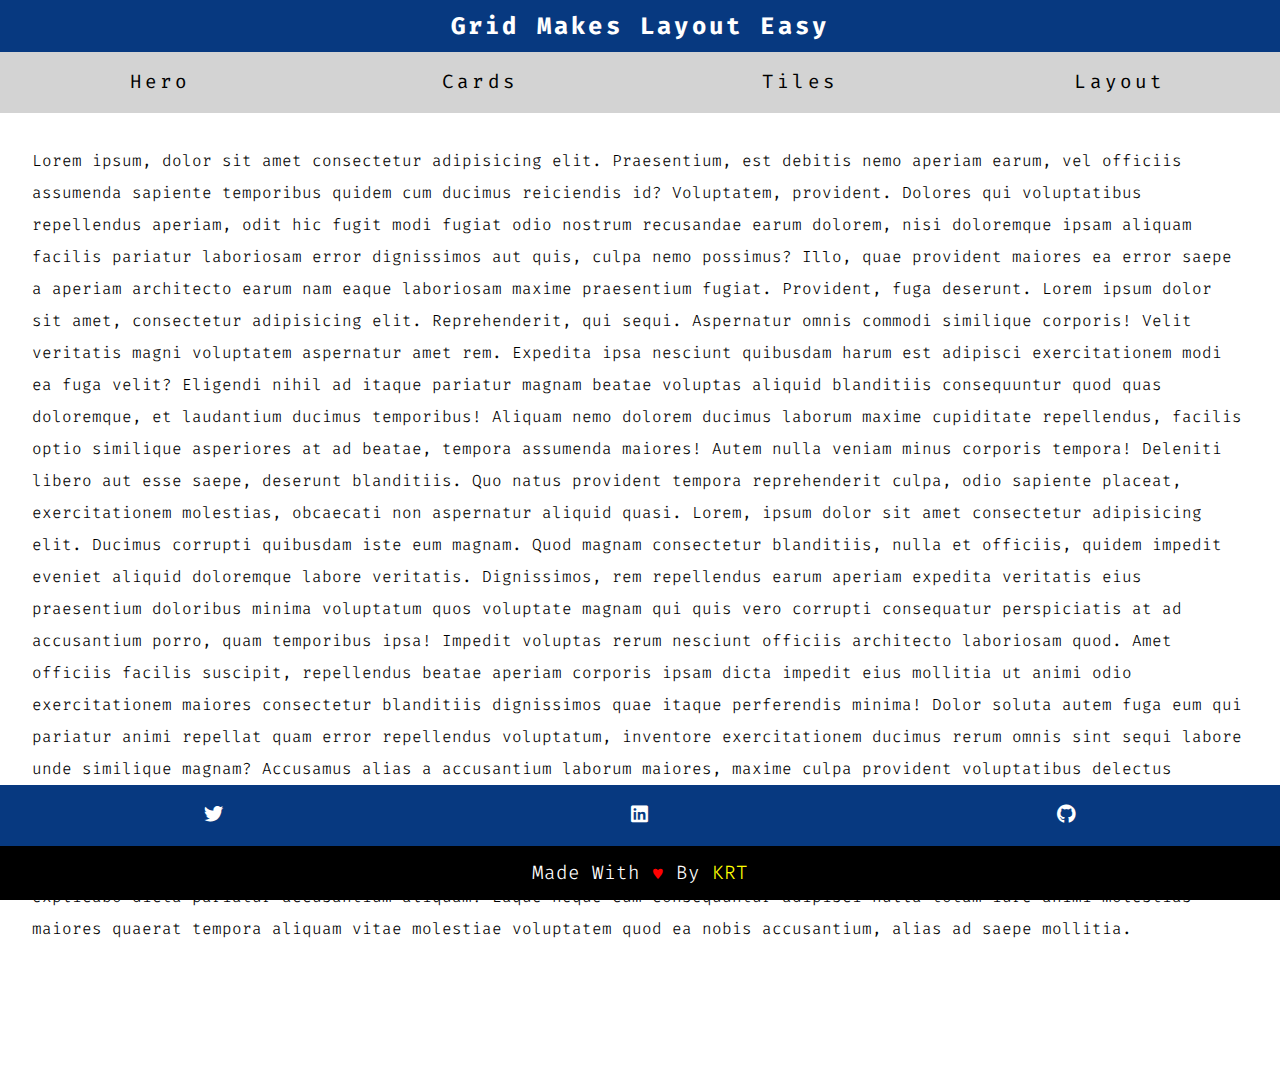
<file: index.html>
<!DOCTYPE html>
<html lang="en">
  <head>
    <meta charset="UTF-8" />
    <meta name="viewport" content="width=device-width, initial-scale=1.0" />
    <title>Grid Mini Project | Layout</title>
    <!-- font awsesome -->
    <link rel="stylesheet" href="css/styles.css" />

    <!-- styles css -->
    <link rel="stylesheet" href="fontawesome-free-5.9.0-web/css/all.min.css" />
  </head>
  <body>
    <main class="main">
      <!-- header -->
      <header class="header">
        <h2>grid makes layout easy</h2>
      </header>
      <!-- end of header -->
      <!-- navbar -->
      <nav class="navbar">
        <ul>
          <li>
            <a href="hero.html">hero</a>
          </li>
          <li>
            <a href="cards.html">cards</a>
          </li>
          <li>
            <a href="tiles.html">tiles</a>
          </li>
          <li>
            <a href="index.html">layout</a>
          </li>
        </ul>
      </nav>
      <!-- end of navbar -->
      <!-- content -->
      <section class="content">
        <p>
          Lorem ipsum, dolor sit amet consectetur adipisicing elit. Praesentium,
          est debitis nemo aperiam earum, vel officiis assumenda sapiente
          temporibus quidem cum ducimus reiciendis id? Voluptatem, provident.
          Dolores qui voluptatibus repellendus aperiam, odit hic fugit modi
          fugiat odio nostrum recusandae earum dolorem, nisi doloremque ipsam
          aliquam facilis pariatur laboriosam error dignissimos aut quis, culpa
          nemo possimus? Illo, quae provident maiores ea error saepe a aperiam
          architecto earum nam eaque laboriosam maxime praesentium fugiat.
          Provident, fuga deserunt. Lorem ipsum dolor sit amet, consectetur
          adipisicing elit. Reprehenderit, qui sequi. Aspernatur omnis commodi
          similique corporis! Velit veritatis magni voluptatem aspernatur amet
          rem. Expedita ipsa nesciunt quibusdam harum est adipisci
          exercitationem modi ea fuga velit? Eligendi nihil ad itaque pariatur
          magnam beatae voluptas aliquid blanditiis consequuntur quod quas
          doloremque, et laudantium ducimus temporibus! Aliquam nemo dolorem
          ducimus laborum maxime cupiditate repellendus, facilis optio similique
          asperiores at ad beatae, tempora assumenda maiores! Autem nulla veniam
          minus corporis tempora! Deleniti libero aut esse saepe, deserunt
          blanditiis. Quo natus provident tempora reprehenderit culpa, odio
          sapiente placeat, exercitationem molestias, obcaecati non aspernatur
          aliquid quasi. Lorem, ipsum dolor sit amet consectetur adipisicing
          elit. Ducimus corrupti quibusdam iste eum magnam. Quod magnam
          consectetur blanditiis, nulla et officiis, quidem impedit eveniet
          aliquid doloremque labore veritatis. Dignissimos, rem repellendus
          earum aperiam expedita veritatis eius praesentium doloribus minima
          voluptatum quos voluptate magnam qui quis vero corrupti consequatur
          perspiciatis at ad accusantium porro, quam temporibus ipsa! Impedit
          voluptas rerum nesciunt officiis architecto laboriosam quod. Amet
          officiis facilis suscipit, repellendus beatae aperiam corporis ipsam
          dicta impedit eius mollitia ut animi odio exercitationem maiores
          consectetur blanditiis dignissimos quae itaque perferendis minima!
          Dolor soluta autem fuga eum qui pariatur animi repellat quam error
          repellendus voluptatum, inventore exercitationem ducimus rerum omnis
          sint sequi labore unde similique magnam? Accusamus alias a accusantium
          laborum maiores, maxime culpa provident voluptatibus delectus debitis
          ad sunt sit! Veritatis hic veniam cum error, adipisci aperiam
          blanditiis sint ea. Accusantium hic facere voluptate accusamus sunt!
          Voluptatum autem eveniet laboriosam doloremque! Nulla, accusamus?
          Nulla aliquam expedita in? Eligendi voluptate dolor cupiditate
          expedita eius magni obcaecati in quaerat numquam perspiciatis, eaque
          dolore id explicabo dicta pariatur accusantium aliquam! Eaque neque
          cum consequuntur adipisci nulla totam iure animi molestias maiores
          quaerat tempora aliquam vitae molestiae voluptatem quod ea nobis
          accusantium, alias ad saepe mollitia.
        </p>
      </section>
      <!-- end of content -->
      <!-- sidebar -->
      <section class="sidebar">
        <a href="https://twitter.com/kushagra1857" target="_blank"
          ><i class="fab fa-twitter"></i
        ></a>

        <a
          href="https://www.linkedin.com/in/kushagra-raj-tiwari/"
          target="_blank"
          ><i class="fab fa-linkedin"></i
        ></a>

        <a href="https://github.com/krtEngineer" target="_blank"
          ><i class="fab fa-github"></i
        ></a>
      </section>
      <!-- end of sidebar -->
      <!-- footer -->
      <div class="footer">
        <p>
          made with <span id="hearts">&hearts;</span> by
          <span id="name">KRT</span>
        </p>
      </div>
      <!-- end of footer -->
    </main>
  </body>
</html>
</file>
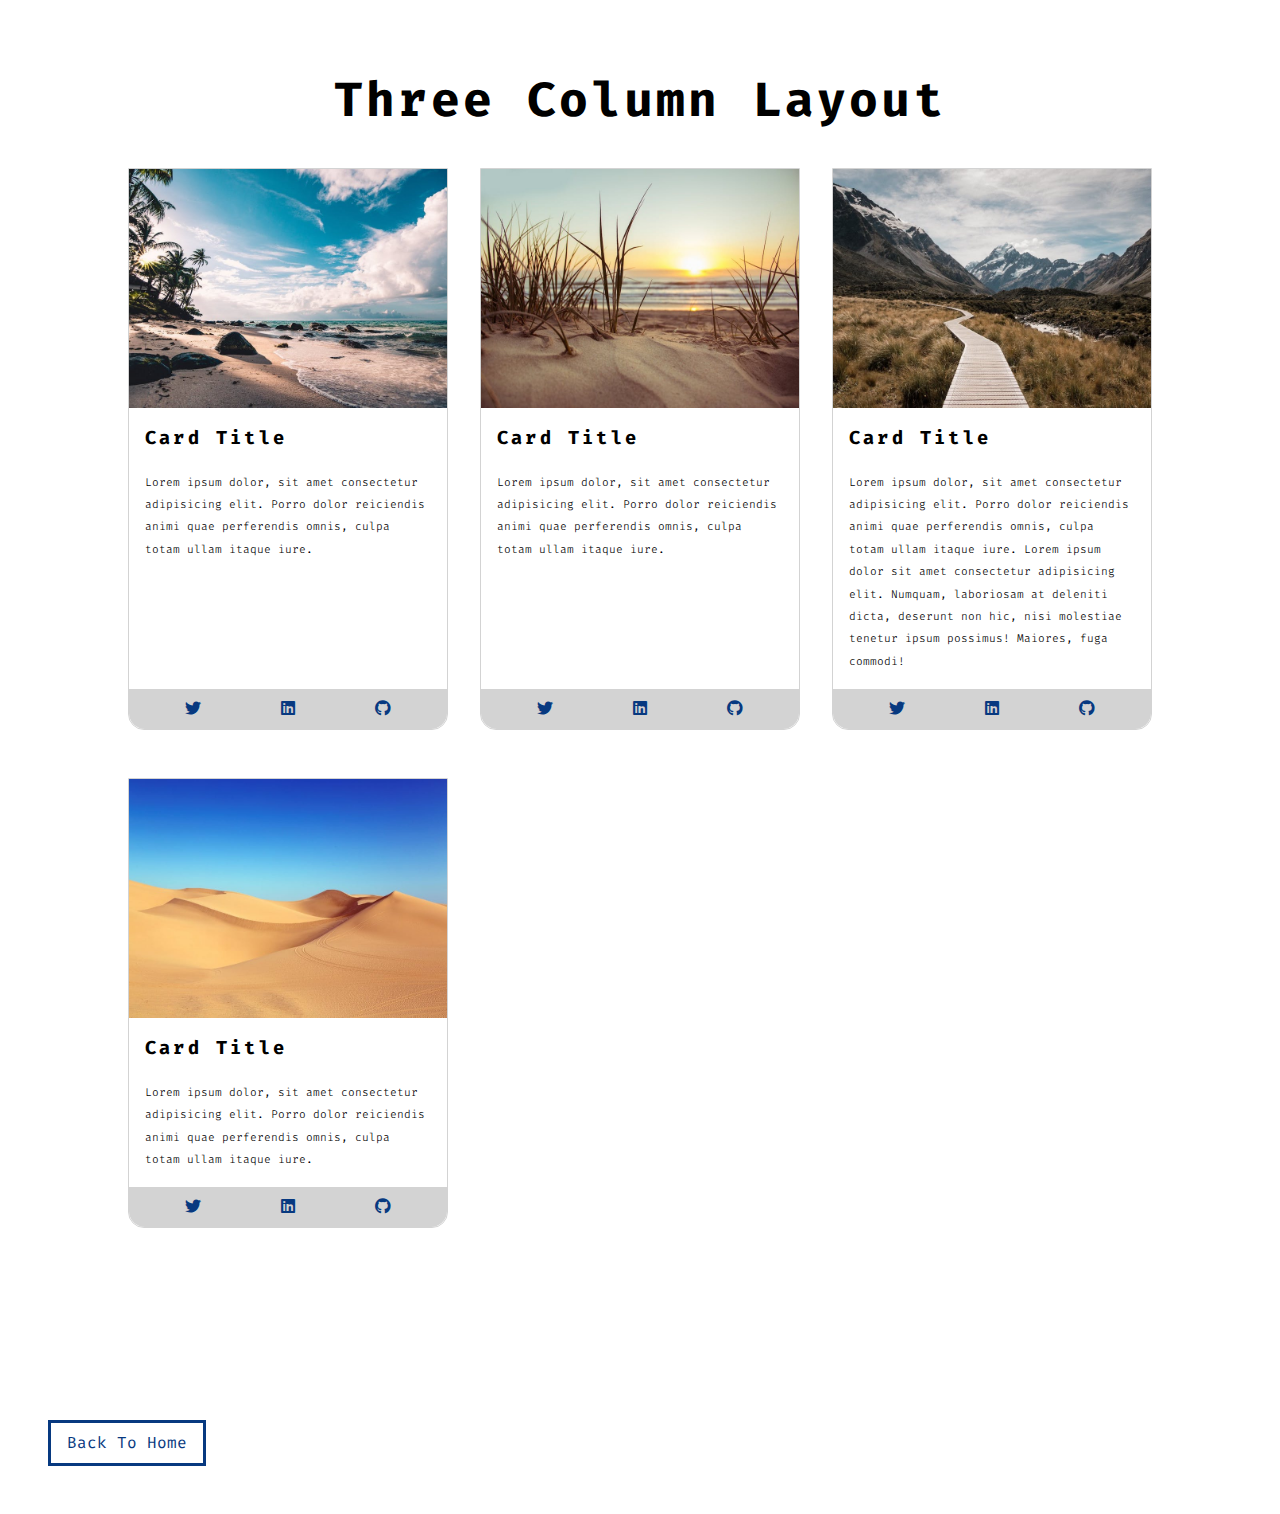
<file: cards.html>
<!DOCTYPE html>
<html lang="en">
  <head>
    <meta charset="UTF-8" />
    <meta name="viewport" content="width=device-width, initial-scale=1.0" />
    <title>Grid Mini Project | Cards</title>
    <!-- font awsesome -->
    <link rel="stylesheet" href="css/styles.css" />

    <!-- styles css -->
    <link rel="stylesheet" href="fontawesome-free-5.9.0-web/css/all.min.css" />
  </head>
  <body>
    <section class="cards">
      <div class="title">
        <h1>three column layout</h1>
      </div>
      <div class="cards-center">
        <!-- single card -->
        <article class="card">
          <img src="./images/size-image-1.jpeg" alt="image 1" />
          <!-- card info -->
          <div class="card-info">
            <h3>card title</h3>
            <p>
              Lorem ipsum dolor, sit amet consectetur adipisicing elit. Porro
              dolor reiciendis animi quae perferendis omnis, culpa totam ullam
              itaque iure.
            </p>
          </div>
          <!-- card footer -->
          <div class="card-footer">
            <span><i class="fab fa-twitter"></i></span>
            <span><i class="fab fa-linkedin"></i></span>
            <span><i class="fab fa-github"></i></span>
          </div>
        </article>
        <!-- end of single card -->

        <!-- single card -->
        <article class="card">
          <img src="./images/size-image-2.jpeg" alt="image 1" />
          <!-- card info -->
          <div class="card-info">
            <h3>card title</h3>
            <p>
              Lorem ipsum dolor, sit amet consectetur adipisicing elit. Porro
              dolor reiciendis animi quae perferendis omnis, culpa totam ullam
              itaque iure.
            </p>
          </div>
          <!-- card footer -->
          <div class="card-footer">
            <span><i class="fab fa-twitter"></i></span>
            <span><i class="fab fa-linkedin"></i></span>
            <span><i class="fab fa-github"></i></span>
          </div>
        </article>
        <!-- end of single card -->

        <!-- single card -->
        <article class="card">
          <img src="./images/size-image-3.jpeg" alt="image 1" />
          <!-- card info -->
          <div class="card-info">
            <h3>card title</h3>
            <p>
              Lorem ipsum dolor, sit amet consectetur adipisicing elit. Porro
              dolor reiciendis animi quae perferendis omnis, culpa totam ullam
              itaque iure. Lorem ipsum dolor sit amet consectetur adipisicing
              elit. Numquam, laboriosam at deleniti dicta, deserunt non hic,
              nisi molestiae tenetur ipsum possimus! Maiores, fuga commodi!
            </p>
          </div>
          <!-- card footer -->
          <div class="card-footer">
            <span><i class="fab fa-twitter"></i></span>
            <span><i class="fab fa-linkedin"></i></span>
            <span><i class="fab fa-github"></i></span>
          </div>
        </article>
        <!-- end of single card -->

        <!-- single card -->
        <article class="card">
          <img src="./images/size-image-4.jpeg" alt="image 1" />
          <!-- card info -->
          <div class="card-info">
            <h3>card title</h3>
            <p>
              Lorem ipsum dolor, sit amet consectetur adipisicing elit. Porro
              dolor reiciendis animi quae perferendis omnis, culpa totam ullam
              itaque iure.
            </p>
          </div>
          <!-- card footer -->
          <div class="card-footer">
            <span><i class="fab fa-twitter"></i></span>
            <span><i class="fab fa-linkedin"></i></span>
            <span><i class="fab fa-github"></i></span>
          </div>
        </article>
        <!-- end of single card -->
      </div>
    </section>
    <a href="index.html" class="btn"> back to home </a>
  </body>
</html>
</file>
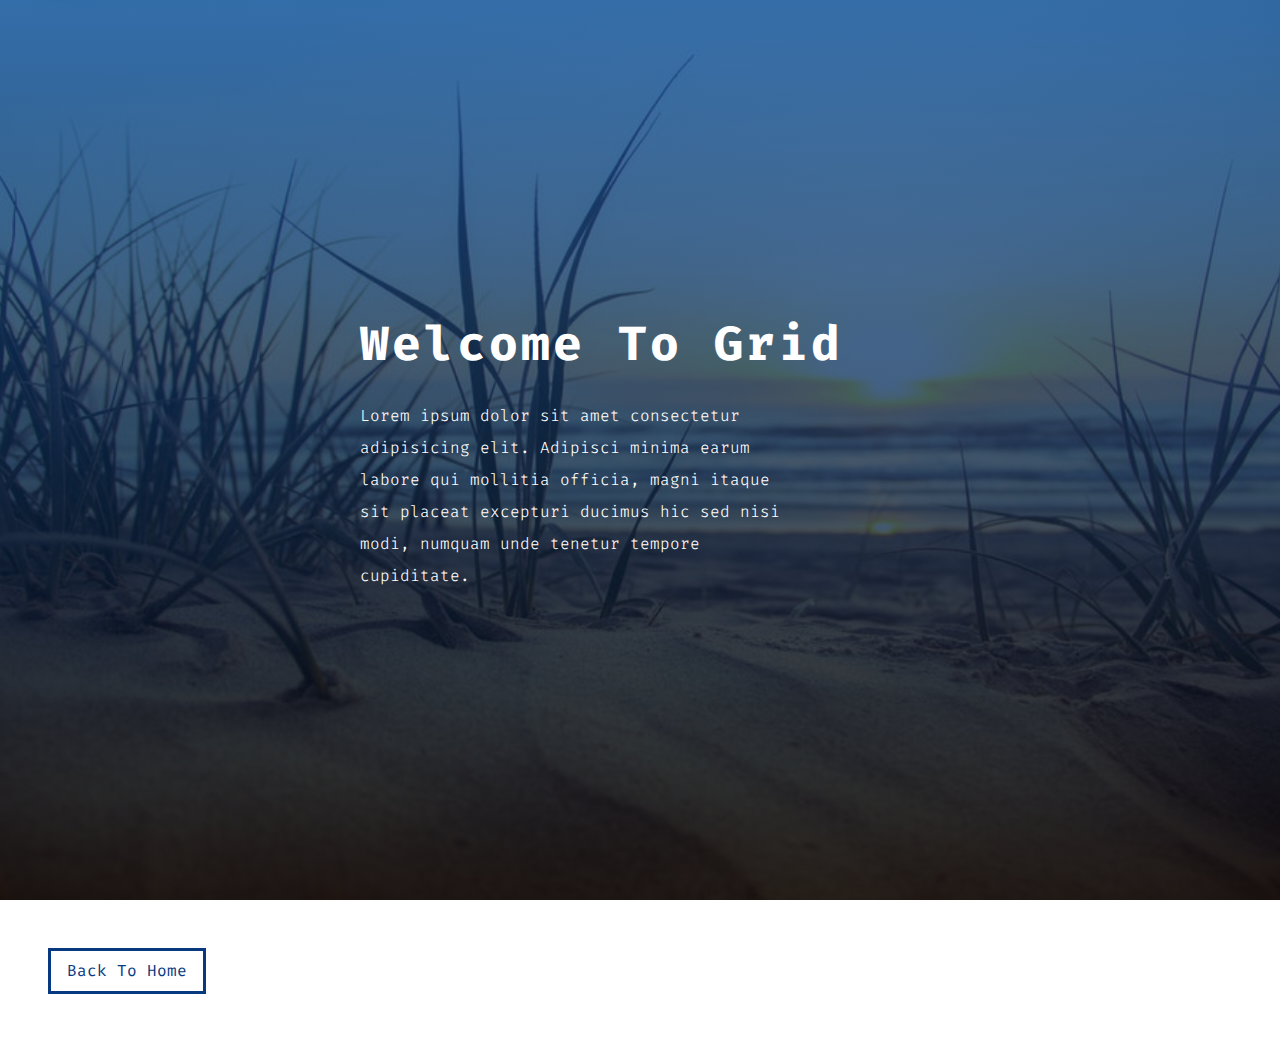
<file: hero.html>
<!DOCTYPE html>
<html lang="en">
  <head>
    <meta charset="UTF-8" />
    <meta name="viewport" content="width=device-width, initial-scale=1.0" />
    <title>Grid Mini Project | Hero</title>
    <!-- font awsesome -->
    <link rel="stylesheet" href="css/styles.css" />

    <!-- styles css -->
    <link rel="stylesheet" href="fontawesome-free-5.9.0-web/css/all.min.css" />
  </head>
  <body>
    <header class="hero-header">
      <div class="hero-banner">
        <h1>welcome to grid</h1>
        <p>
          Lorem ipsum dolor sit amet consectetur adipisicing elit. Adipisci
          minima earum labore qui mollitia officia, magni itaque sit placeat
          excepturi ducimus hic sed nisi modi, numquam unde tenetur tempore
          cupiditate.
        </p>
      </div>
    </header>
    <a href="index.html" class="btn"> back to home </a>
  </body>
</html>
</file>
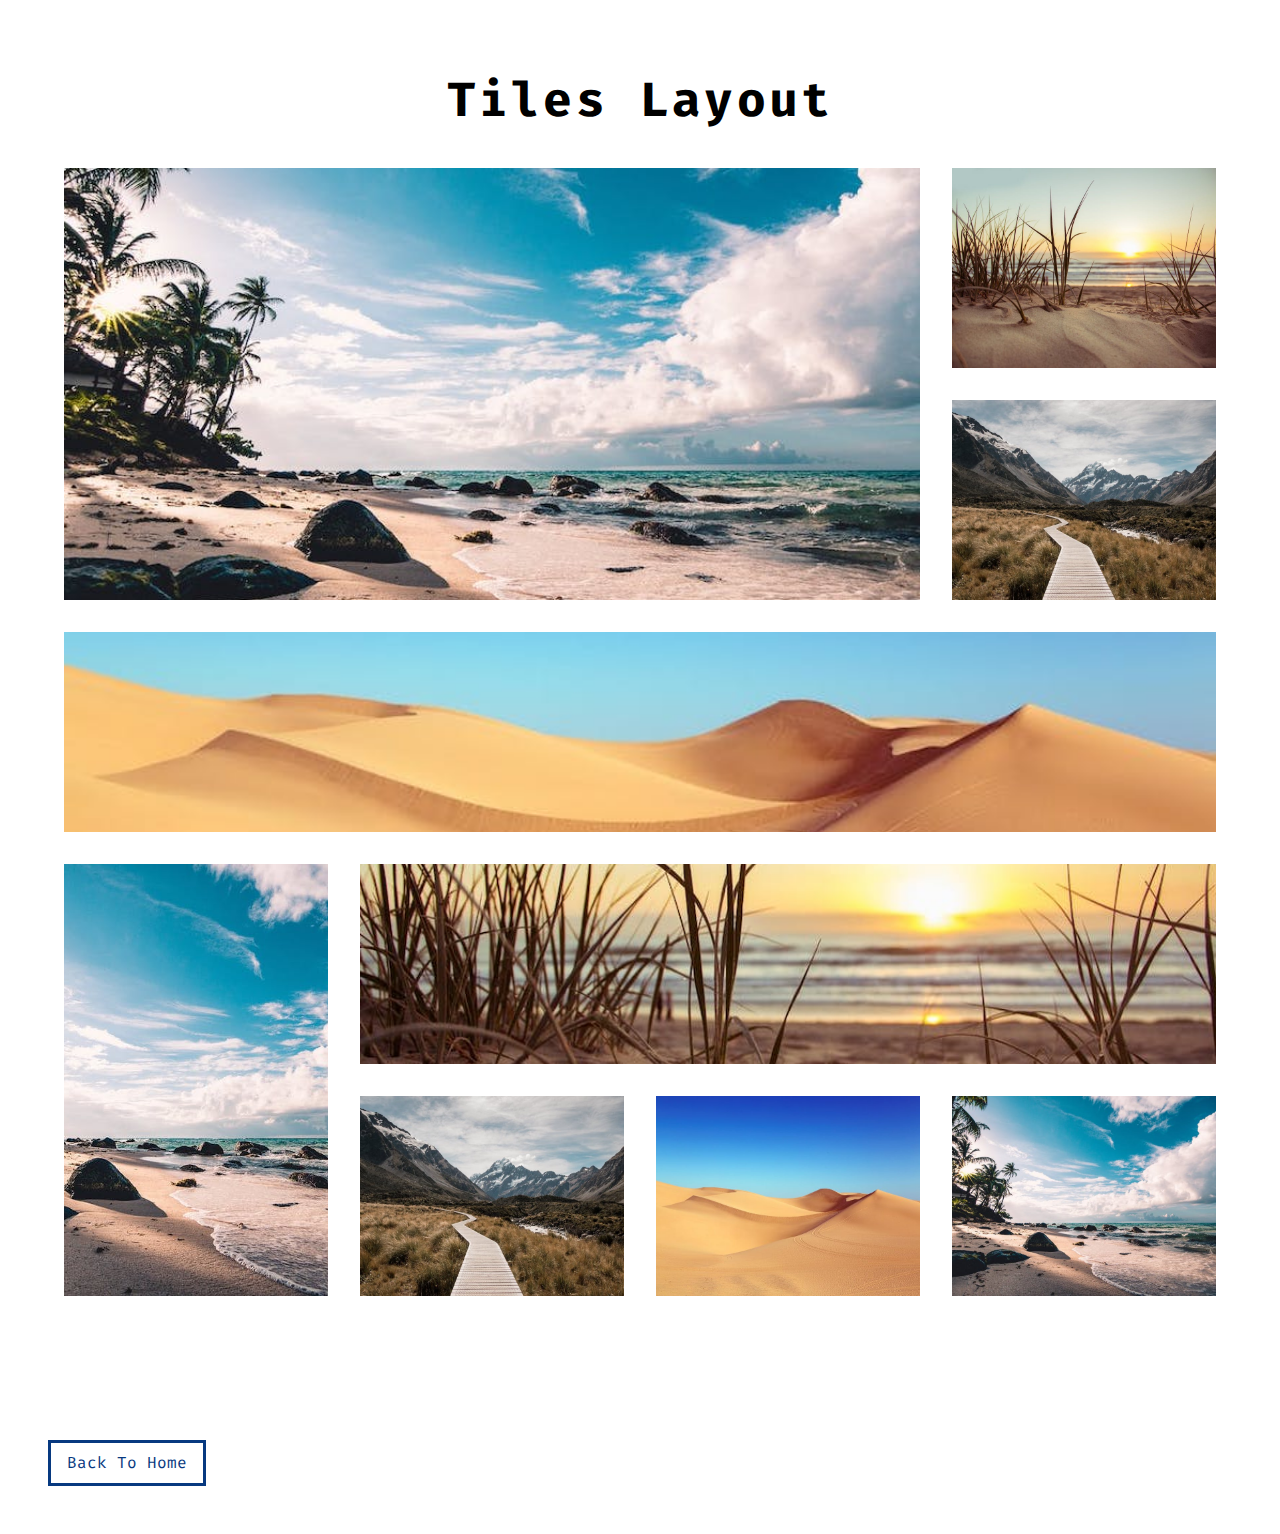
<file: tiles.html>
<!DOCTYPE html>
<html lang="en">
  <head>
    <meta charset="UTF-8" />
    <meta name="viewport" content="width=device-width, initial-scale=1.0" />
    <title>Grid Mini Project | Tiles</title>
    <!-- font awsesome -->
    <link rel="stylesheet" href="css/styles.css" />

    <!-- styles css -->
    <link rel="stylesheet" href="fontawesome-free-5.9.0-web/css/all.min.css" />
  </head>
  <body>
    <section class="tiles">
      <div class="title">
        <h1>tiles layout</h1>
      </div>
      <div class="tiles-center">
        <!-- single tile -->
        <article class="tile-1">
          <img src="./images/size-image-1.jpeg" alt="img" />
        </article>
        <!-- end of single tile -->

        <!-- single tile -->
        <article class="tile-2">
          <img src="./images/size-image-2.jpeg" alt="img" />
        </article>
        <!-- end of single tile -->

        <!-- single tile -->
        <article class="tile-3">
          <img src="./images/size-image-3.jpeg" alt="img" />
        </article>
        <!-- end of single tile -->

        <!-- single tile -->
        <article class="tile-4">
          <img src="./images/size-image-4.jpeg" alt="img" />
        </article>
        <!-- end of single tile -->
        <!-- single tile -->
        <article class="tile-5">
          <img src="./images/size-image-1.jpeg" alt="img" />
        </article>
        <!-- end of single tile -->
        <!-- single tile -->
        <article class="tile-6">
          <img src="./images/size-image-2.jpeg" alt="img" />
        </article>
        <!-- end of single tile -->
        <!-- single tile -->
        <article class="tile-7">
          <img src="./images/size-image-3.jpeg" alt="img" />
        </article>
        <!-- end of single tile -->
        <!-- single tile -->
        <article class="tile-8">
          <img src="./images/size-image-4.jpeg" alt="img" />
        </article>
        <!-- end of single tile -->

        <!-- single tile -->
        <article class="tile-9">
          <img src="./images/size-image-1.jpeg" alt="img" />
        </article>
        <!-- end of single tile -->
      </div>
    </section>
    <a href="index.html" class="btn"> back to home </a>
  </body>
</html>
</file>
<file: css/styles.css>
/* 
Font Style
*/
@import url("https://fonts.googleapis.com/css2?family=Fira+Code:wght@300&display=swap");

/* 
===================
Variables
===================
 */
:root {
  --primaryColor: #073980;
  --mainBlack: black;
  --mainWhite: white;
  --offwhite: #faf9f6;
  --darkGrey: #d3d3d3;
  --mainTransition: all 0.3s linear;
  --mainSpacing: 0.2rem;
  --radius-max: 1rem;
  --radius-min: 0.5rem;
}

/* 
===================
Global Styles
===================
 */

* {
  margin: 0;
  padding: 0;
  box-sizing: border-box;
}

body {
  font-family: "Fira Code", monospace;
  color: var(--mainBlack);
  background: var(--mainWhite);
  line-height: 1.5;
}

a {
  text-decoration: none;
}

img {
  width: 100%;
  display: block;
}

h1,
h2,
h3 {
  text-transform: capitalize;
  letter-spacing: var(--mainSpacing);
  margin-bottom: 1.25rem;
}

h1 {
  font-size: 3rem;
}

h2 {
  margin-bottom: 0;
}

p {
  font-weight: 300;
  font-size: 0.7rem;
  line-height: 2;
}

/* button */

.btn {
  display: inline-block;
  padding: 0.5rem 1rem;
  text-transform: capitalize;
  border: 3px solid var(--primaryColor);
  color: var(--primaryColor);
  margin: 3rem;
  transition: var(--mainTransition);
}

.btn:hover {
  background: var(--primaryColor);
  color: var(--mainWhite);
}

/* 
===================
Main Nav Bar
===================
 */

.main-navbar {
  background: var(--darkGrey);
  padding: 0 2rem;
}

.main-navbar li {
  list-style: none;
}

.main-navbar a {
  text-transform: capitalize;
  display: block;
  padding: 1rem 0;
  color: var(--primaryColor);
  letter-spacing: var(--mainSpacing);
  transition: var(--mainTransition);
}
.main-navbar a:hover {
  color: var(--mainBlack);
}

@media screen and (min-width: 992px) {
  .main-navbar ul {
    max-width: 1170px;
    margin: 0 auto;
    display: grid;
    grid-template-columns: repeat(4, 1fr);
    justify-items: center;
  }
}

/* 
===================
Hero
===================
 */

.hero-header {
  min-height: 100vh;
  background: var(--primaryColor);
  color: var(--mainWhite);
  display: grid;
  align-items: center;
}

.hero-banner {
  /* background: green;
  justify-content: center;
  text-align: center; */
  padding: 0 2rem;
}

.hero-banner p {
  width: 80%;
  max-width: 560px;
  font-size: 1rem;
}

@media screen and (max-width: 600px) {
  .hero-banner {
    padding: 0 4rem;
  }
}

@media screen and (min-width: 768px) {
  .hero-header {
    background: linear-gradient(rgba(9, 79, 160, 0.75), rgba(0, 0, 0, 0.75)),
      url("../images/image-2.jpeg") center/cover fixed no-repeat;
    justify-content: center;
  }
}

/* 
===================
Cards
===================
 */

.title {
  text-align: center;
}

.card {
  display: grid;
  grid-template-columns: 1fr;
  grid-template-rows: auto 1fr auto;
}

.cards {
  padding: 4rem 0;
}

.cards-center {
  width: 80vw;
  max-width: 1170px;
  margin: 2rem auto;
}

.card {
  border: 1px solid var(--darkGrey);
  margin-bottom: 3rem;
  border-bottom-left-radius: var(--radius-max);
  border-bottom-right-radius: var(--radius-max);
}

.card-info {
  padding: 1rem;
}

.card-footer {
  background: var(--darkGrey);
  padding: 0.5rem 1rem;
  display: grid;
  grid-template-columns: repeat(3, 1fr);
  justify-items: center;
  border-bottom-left-radius: var(--radius-max);
  border-bottom-right-radius: var(--radius-max);
}

.card-footer span {
  color: var(--primaryColor);
}

@media screen and (min-width: 768px) {
  .cards-center {
    display: grid;
    grid-template-columns: repeat(2, 1fr);
    grid-column-gap: 2rem;
  }
}

@media screen and (min-width: 1170px) {
  .cards-center {
    grid-template-columns: repeat(3, 1fr);
  }
}

/* 
===================
Tiles
===================
*/

.title h1 {
  text-align: center;
}

.tiles {
  padding: 4rem 0;
}

.tiles-center {
  width: 90vw;
  max-width: 1170px;
  margin: 2rem auto;
  display: grid;
  grid-row-gap: 2rem;
}

@media screen and (min-width: 768px) {
  .tiles-center {
    grid-template-columns: repeat(2, 1fr);
    grid-column-gap: 2rem;
  }
}

@media screen and (min-width: 992px) {
  .tiles-center {
    grid-template-columns: repeat(3, 1fr);
  }
}

@media screen and (min-width: 1170px) {
  .tiles-center {
    grid-template-columns: repeat(4, 1fr);
    grid-template-rows: repeat(5, 200px);
    grid-template-areas:
      "a a a b"
      "a a a c"
      "d d d d"
      "e f f f"
      "e g h i";
  }

  .tiles img {
    height: 100%;
    object-fit: cover;
  }
  .tile-1 {
    grid-area: a;
  }
  .tile-2 {
    grid-area: b;
  }
  .tile-3 {
    grid-area: c;
  }
  .tile-4 {
    grid-area: d;
  }
  .tile-5 {
    grid-area: e;
  }
  .tile-6 {
    grid-area: f;
  }
  .tile-7 {
    grid-area: g;
  }
  .tile-8 {
    grid-area: h;
  }
  .tile-9 {
    grid-area: i;
  }
}

/* 
===================
Layout
===================
*/

.header {
  background: var(--primaryColor);
  color: var(--mainWhite);
  text-align: center;
  padding: 0.5rem 0;
}

.navbar {
  background: var(--darkGrey);
}

.navbar li {
  list-style-type: none;
}

.navbar a {
  padding: 1rem;
  display: inline-block;
  text-transform: capitalize;
  letter-spacing: var(--mainSpacing);
  font-size: 1.2rem;
  transition: var(--mainTransition);
  color: var(--mainBlack);
}

.navbar a:hover {
  color: yellow;
}

.content {
  padding: 2rem;
}

.content p {
  font-size: 1rem;
}

.sidebar {
  background: var(--primaryColor);
  padding: 1rem 0;
  display: grid;
  grid-template-columns: repeat(3, 1fr);
  justify-items: center;

  font-size: 1.2rem;
}
.sidebar a {
  color: var(--mainWhite);
}

.sidebar a:hover {
  cursor: pointer;
  color: yellowgreen;
}

.footer {
  background: var(--mainBlack);
  color: var(--mainWhite);
  text-transform: capitalize;
  padding: 0.5rem 0;
}

.footer p {
  font-size: 1.2rem;
  text-align: center;
}

#hearts {
  color: red;
}

#name {
  color: yellow;
}

.main {
  min-height: 100vh;
  display: grid;
  grid-template-columns: 1fr;
  grid-template-rows: auto auto 1fr auto auto;
}

@media screen and (min-width: 768px) {
  .header {
    position: sticky;
    top: 0;
    width: 100%;
  }

  .navbar {
    position: sticky;
    top: 52px;
    width: 100%;
  }

  .sidebar {
    position: sticky;
    bottom: 54.4px;
  }

  .footer {
    position: sticky;
    bottom: 0;
  }

  .navbar ul {
    display: grid;
    grid-template-columns: repeat(4, 1fr);
    justify-items: center;
  }
}
</file>
